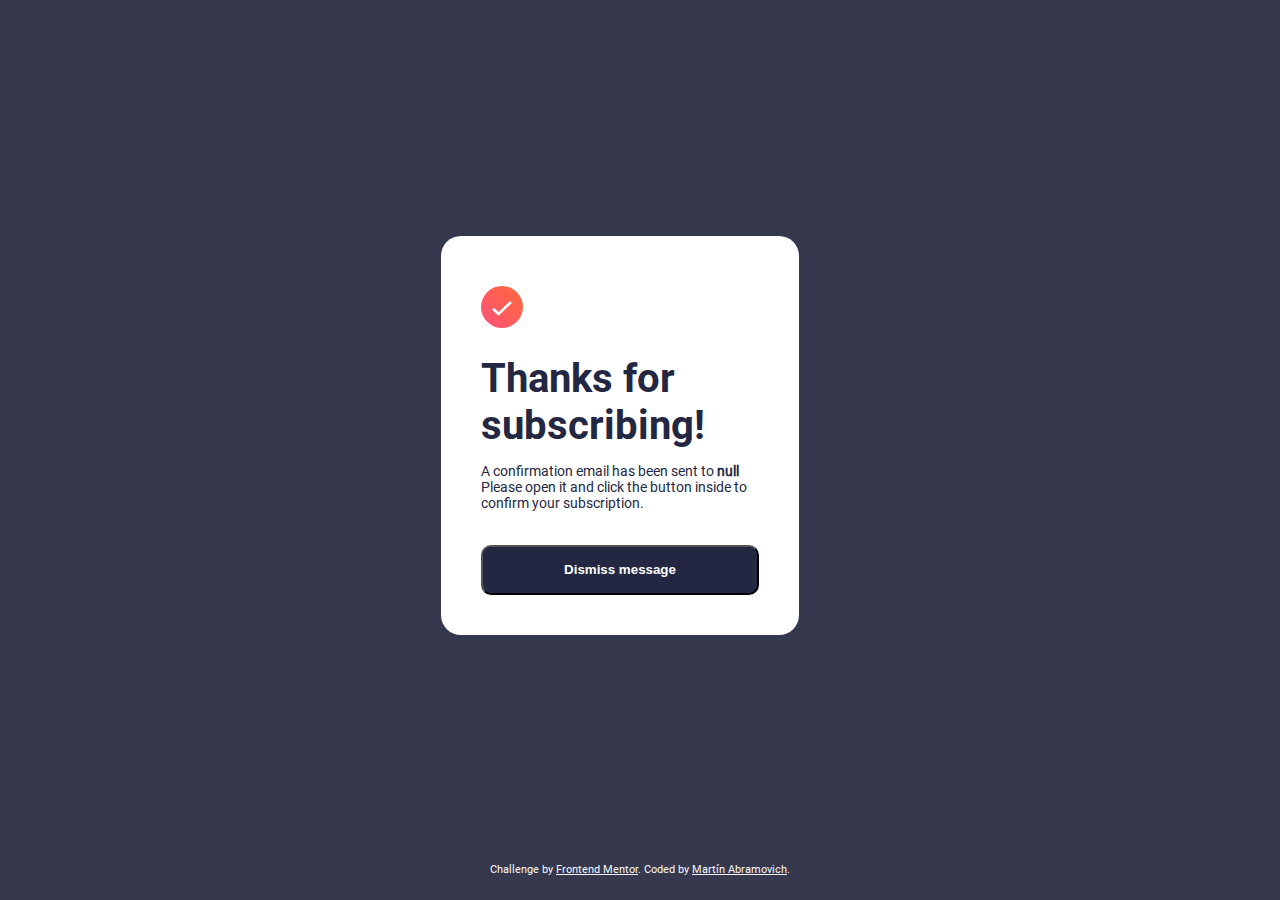
<file: thanks.html>
<!DOCTYPE html>
<html lang="en">
<head>
  <meta charset="UTF-8">
  <meta name="viewport" content="width=device-width, initial-scale=1.0"> <!-- displays site properly based on user's device -->

  <link rel="icon" type="image/png" sizes="32x32" href="./assets/images/favicon-32x32.png">
  <link rel="stylesheet" href="./assets/css/index.css">
  <link rel="stylesheet" href="./assets/css/thanks.css">
  <title>Frontend Mentor | Newsletter sign-up form with success message</title>

  <!-- Feel free to remove these styles or customise in your own stylesheet 👍 -->
  <style>
    .attribution { font-size: 11px; text-align: center; color: whitesmoke;}
    .attribution a { color: whitesmoke; }
  </style>
</head>

<body>
    <main>
        <div class="content" id="success-card">
            <img src="./assets/images/icon-success.svg" alt="image" id="icon">
            <h1>Thanks for subscribing!</h1>
            <p>A confirmation email has been sent to <b id="showEmail"></b>
            Please open it and click the button inside to confirm your subscription.</p>
              <button type="submit" id="b-back">Dismiss message</button>
        </div>
    </main>
    
    <footer class="attribution">
      Challenge by <a href="https://www.frontendmentor.io?ref=challenge" target="_blank">Frontend Mentor</a>. 
      Coded by <a href="#">Martín Abramovich</a>.
    </footer>
    
    <script src="./getEmail.js"></script>
    <script src="./backHome.js"></script>
  </body>
  </html>
</file>
<file: assets/css/index.css>
@font-face {
    font-family: 'Roboto-Bold';
    src: url('../fonts/Roboto-Bold.ttf') format('truetype');
}

@font-face {
    font-family: 'Roboto-Regular';
    src: url('../fonts/Roboto-Regular.ttf') format('truetype');
}

body {
    background-color: hsl(235, 18%, 26%);
    font-family: 'Roboto-Regular';
    color: hsl(234, 29%, 20%);
    font-size: 16px;
}

main {
    display: flex;
    justify-content: center;
    align-items: center;
    flex-direction: column;
    height: 95vh; /* Esto centra verticalmente */
}

#register {
    background-color: hsl(0, 0%, 100%);
    display: flex;
    justify-content: space-around;
    border-radius: 20px;
}

#register h1 {
    font-family: 'Roboto-Bold';
    font-size: 40px;
    margin: 0;
}

.content {
    display: flex;
    flex-direction: column;
    justify-content: center;
    padding-left: 30px;
    margin-right: 40px;
}

.image {
    display: flex;
    flex-direction: column;
    justify-content: center;
}

#illustration-sign-up {
    height: 92%;
    padding-right: 10px;
}

button {
    background-color: hsl(234, 29%, 20%);
    color: hsl(0, 0%, 100%);
    font-weight: bold;
    height: 50px;
    border-radius: 10px;
}

button:hover {
    background-color: hsl(4, 100%, 67%);
    border-color: hsl(4, 100%, 67%);
}

#email-input {
    height: 50px;
    margin-bottom: 20px;
    margin-top: 5px;
    text-indent: 10px;
    color: hsl(234, 29%, 20%);
}

#email-input::placeholder {
    padding: 10px;
    font-family: 'Roboto-Regular';
}

label { 
    font-size: 10px;
    font-weight: bold;
}

ul {
    list-style: none;
    padding: 0;
    margin-bottom: 30px;
}

li {
    padding-left: 30px; /* Espacio a la izquierda para el icono */
    background: url('../images/icon-list.svg') left center no-repeat; /* Aplica el icono como fondo */
    background-size: 16px 16px; /* Ajusta el tamaño del icono según tus necesidades */
    margin-bottom: 10px; /* Espacio entre elementos de la lista */
}

.content p br {
    display: none;
}

@media (min-width: 820px) {
    .content p br {
        display: block;
    }
}

@media (max-width: 659px) {
    main {
        margin: 0;
    }

    #register {
        display: flex;
        flex-direction: column-reverse;
        width: 100%;
    }

    button {
        margin-bottom: 50px;
    }

    .content {
        padding-left: 30px;
    }

    #illustration-sign-up {
        height: 100%;
        padding: 0;
    }

    #register h1 {
        margin-top: 30px;
    }

    li {
        background: url('../images/icon-list.svg') left top no-repeat; /* Aplica el icono como fondo */
        background-size: 15px 15px; /* Ajusta el tamaño del icono según tus necesidades */   
    }

    footer {
        display: none;
    }

}
</file>
<file: assets/css/thanks.css>
#icon {
    width: 15%;
    margin-top: 10px;
}

#success-card {
    background-color: hsl(0, 0%, 100%);
    display: flex;
    justify-content: space-around;
    border-radius: 20px;
    width: 22%;
    height: auto;
    padding: 40px;
}

h1 {
    font-family: 'Roboto-Bold';
    font-size: 40px;
    margin-bottom: 0;
}

p{
    font-size: 14px;
}

button {
    margin-top: 20px;
}

@media (max-width: 880px) {
    #success-card {
        display: flex;
        flex-direction: column;
        width: auto;
        padding: 20px;
    }

    body {
        background-color: hsl(0, 0%, 100%);
    }
}
</file>
